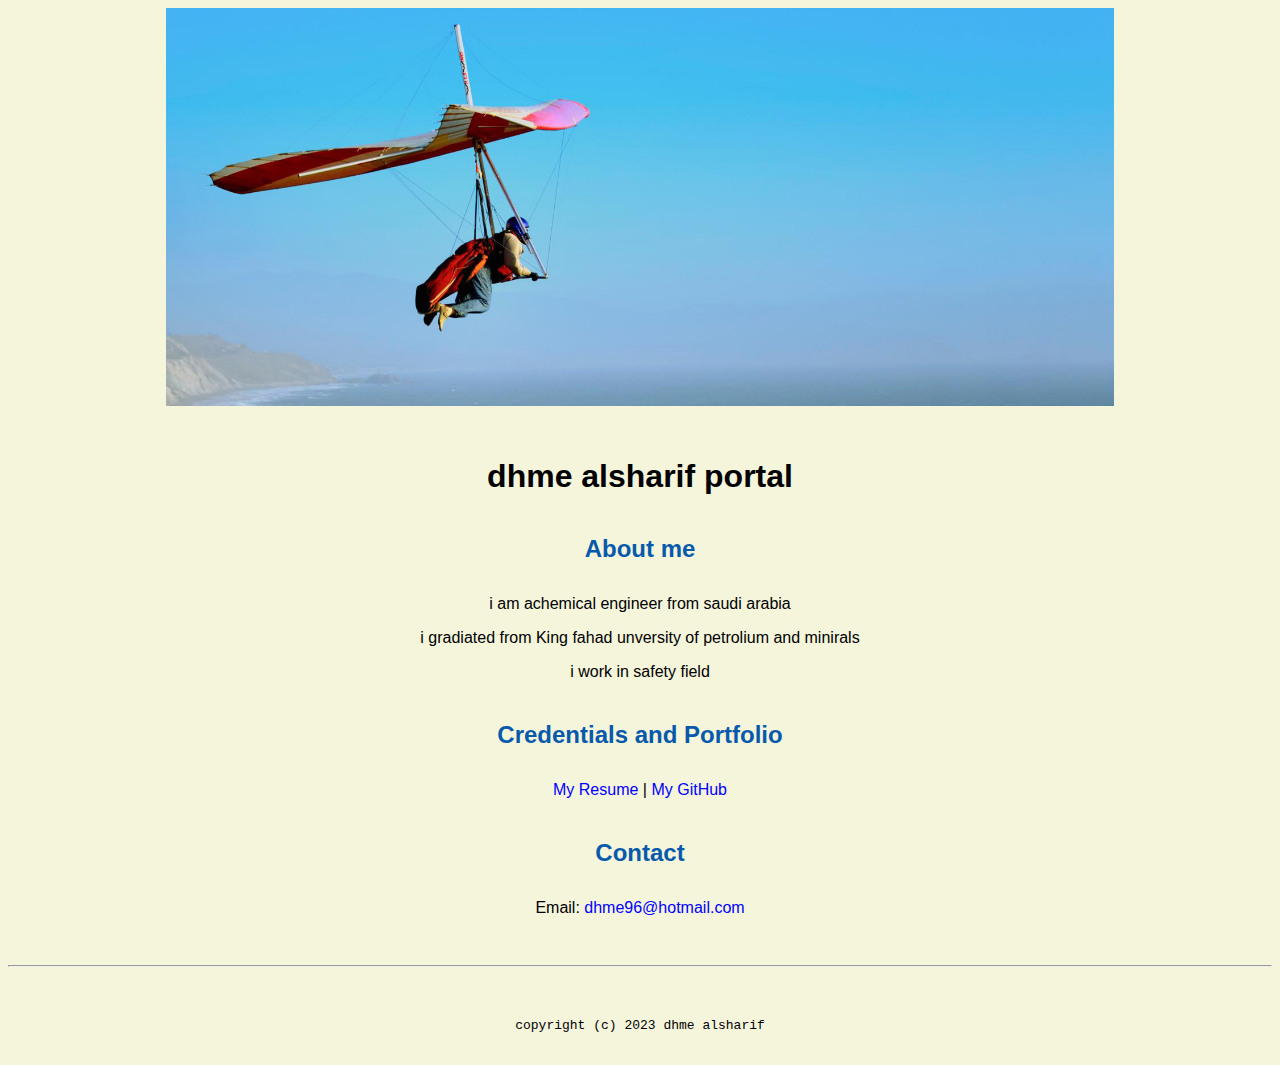
<file: index.html>
<!doctype html>

<!-- this is a comment for human! -->

<html lang="en">

  <header>
<title>dhme alsharif portal</title>
<link rel="stylesheet" href="css/master.css">
<link rel="FaviconIcon" href="favicon.ico" type="image/x-icon">
<link rel="shortcut" href="favicon.ico" type="image/x-icon">
<meta name="viewport" cntent="width-device-width, initial-scale=1, shrink-to-fit=no">
<meta name="name" content="dhme alsharif">
<meta name="robots" content="noindex,nofollow">
  </header>

</body>
<img src="images/banner.jpg" width="75%" alt="banner">
<h1>dhme alsharif portal </h1>
<h2>About me</h2>
<p> i am achemical engineer from saudi arabia</p>
<p> i gradiated from King fahad unversity of petrolium and minirals</p>
<p> i work in safety field </p>
<h2>Credentials and Portfolio</h2>

<p><a href="resume.html">My Resume</a> | <a href="https://github.com/dhme96/Abdulrahman"> My GitHub</a></p>
<h2>Contact</h2>

<p>Email:<a href="mailto:dhme96@hotmail.com"> dhme96@hotmail.com</a></p>
  </body>

  <footer>
<hr>
<code> copyright (c) 2023 dhme alsharif</code>
  </footer>

</html>
</file>
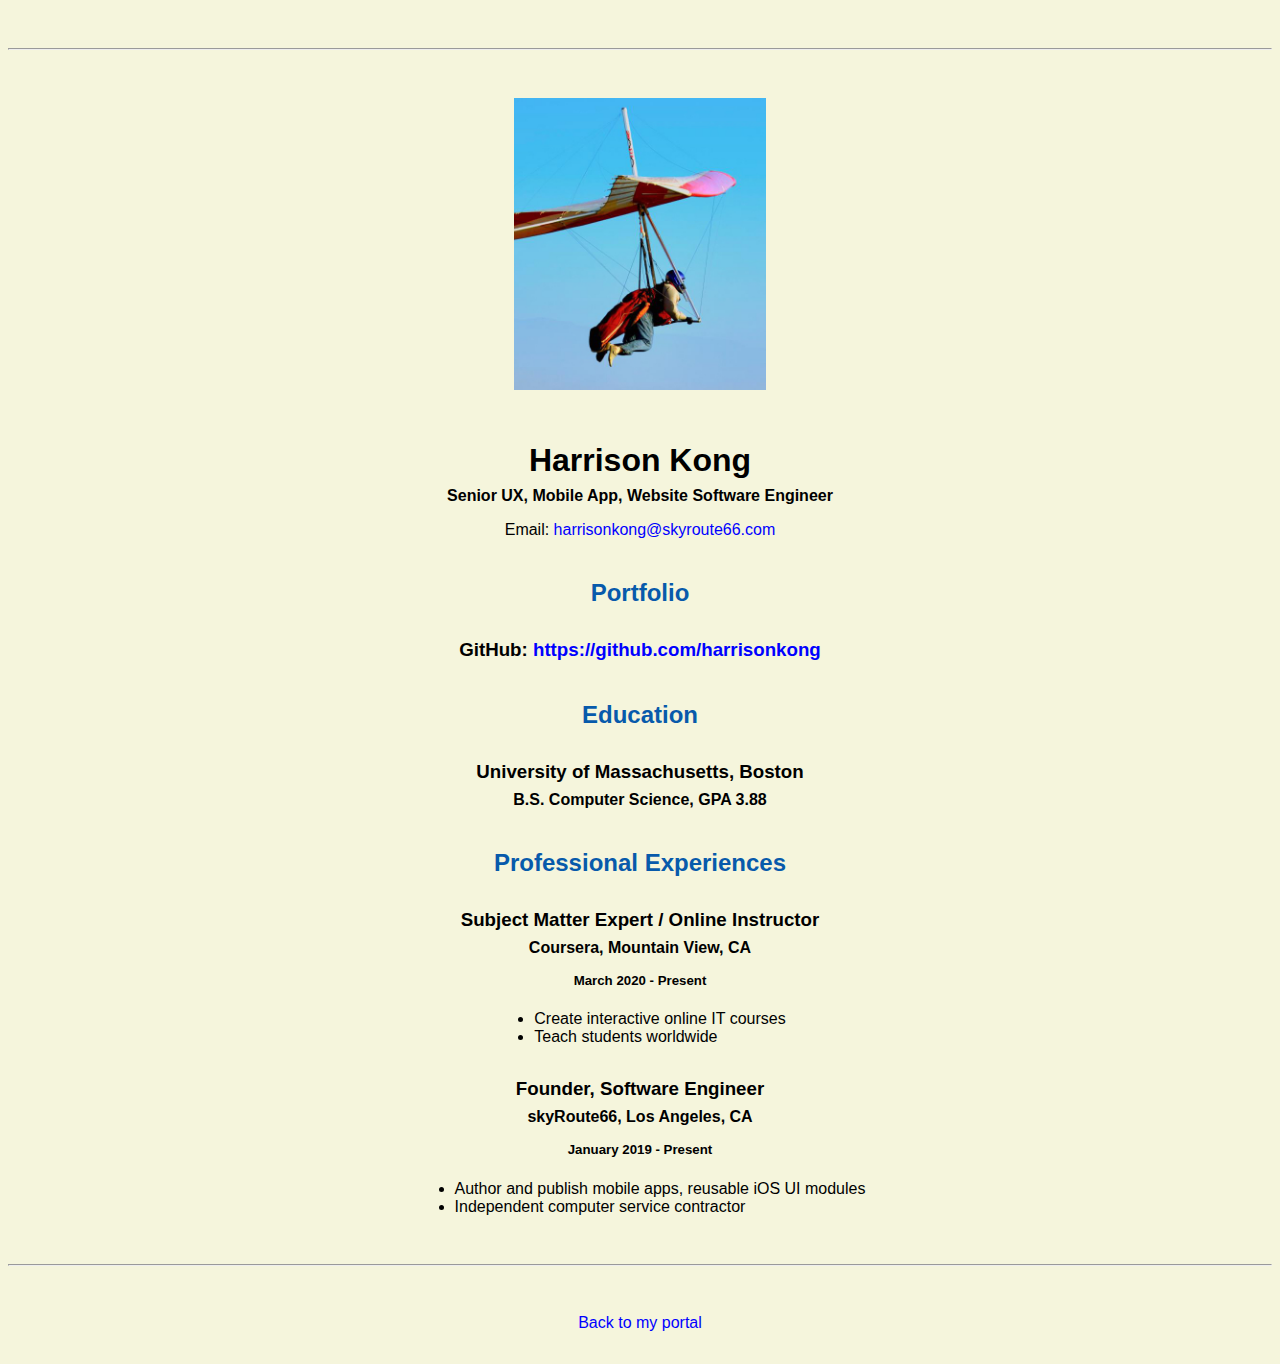
<file: resume.html>
<!doctype html>

<!-- this is a comment for human! -->

<html lang="en">

  <header>
    <title>Harrison Kong's Resume</title>
    <link rel="stylesheet" href="css/master.css">
    <link rel="FaviconIcon" href="favicon.ico" type="image/x-icon">
    <link rel="shortcut" href="favicon.ico" type="image/x-icon">
    <meta name="viewport" cntent="width-device-width, initial-scale=1, shrink-to-fit=no">
    <meta name="name" content="dhme alsharif">
    <meta name="robots" content="noindex,nofollow">
  </header>

  <body>
    <hr>

    <img src="images/headshot.jpg" alt="Harrison Kong's headshot" width="20%">

    <h1>Harrison Kong</h1>
    <h4>Senior UX, Mobile App, Website Software Engineer</h4>

    <p>Email: <a href="mailto:harrisonkong@skyroute66.com" target="_blank">harrisonkong@skyroute66.com</a></p>
    <!-- don't post physical address, personal phone number or other personal information on the web! -->

    <h2>Portfolio</h2>
      <h3>GitHub: <a href="https://github.com/harrisonkong" target="_blank">https://github.com/harrisonkong</a></h3>

    <h2>Education</h2>

    <h3>University of Massachusetts, Boston</h3>
    <h4>B.S. Computer Science, GPA 3.88</h4>

    <h2>Professional Experiences</h2>

    <h3>Subject Matter Expert / Online Instructor</h3>
    <h4>Coursera, Mountain View, CA</h4>
    <h5>March 2020 - Present</h5>
      <ul>
        <li>Create interactive online IT courses</li>
        <li>Teach students worldwide</li>
      </ul>

    <h3>Founder, Software Engineer</h3>
    <h4>skyRoute66, Los Angeles, CA</h4>
    <h5>January 2019 - Present</h5>
      <ul>
        <li>Author and publish mobile apps, reusable iOS UI modules</li>
        <li>Independent computer service contractor</li>
      </ul>
  </body>

  <footer>
  <hr>
  <p><a href="index.html">Back to my portal</a><p>
  </footer>

</html>
</file>
<file: css/master.css>
/* Cascading stylesheet for the website */

/* Text inside these asterisks and slashes are comments for human */

  a {
  color:blue;  /* set the text color to blue here */
    text-decoration: none; /* This means we do not want hyperlinks to be underlined */
  }

  a:hover {
    color:red;
    /* set the text color to red here */
    text-decoration: none; /* This means we do not want hyperlinks to be underlined */
  }

  body {
    background-color: beige;/* set the background color here */
    color: black;/* set the text color to black here */
    font-family: Arial,Helvetica, sans-serif;
    text-align: center; /* set the text alignment here */
   }

  footer {
    margin-top: 2rem;
    margin-bottom: 2rem;
  }

  h1 {
    margin-bottom: 0.5rem;
    margin-top: 3rem;
   }

  h2 {
color:#075AAb;
  margin-top: 2.5rem;
  margin-bottom: 2rem;  /* set the text color of to #075AAB here */
    /* set both the bottom margin and top margin to 2.5rem here */
   }

  h3 {
    margin-bottom: 0;
    margin-top: 2rem;
  }

  h4 {
    margin-bottom: 1rem;
    margin-top: 0.5rem;
  }

  h5 {
    margin-top: 0.5rem;
  }

  hr {
    margin-bottom: 3rem;
    margin-top: 3rem;
  }

  /* this controls how the bullet points in the resume page looks */
  ul {
    display: table;
    margin: 0 auto;
    text-align: left;
  }
</file>
